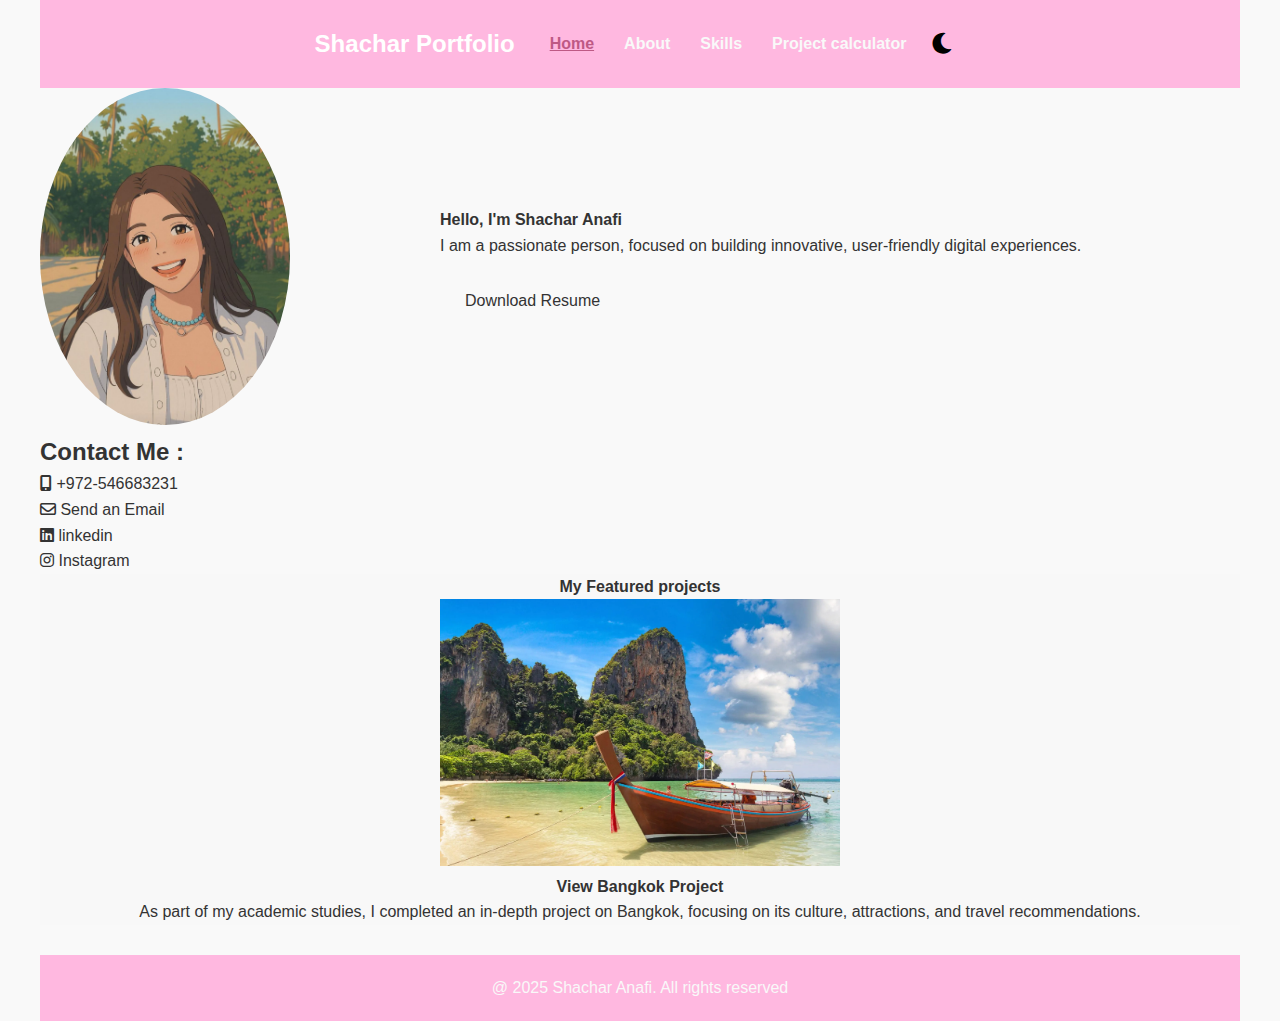
<file: index.html>
<!DOCTYPE html>
<html lang="en">
<head>
  <meta charset="UTF-8" />
  <meta name="viewport" content="width=device-width, initial-scale=1.0" />
  <title>My Portfolio</title>
  <link rel="stylesheet" href="assets/style/home.css"/>
  <link rel="stylesheet" href="assets/style/global.css" />
  <link rel="stylesheet" href="https://cdnjs.cloudflare.com/ajax/libs/font-awesome/6.0.0-beta3/css/all.min.css" />
</head>
<body>
  <header>
    <div class="container">
      <a href="javascript:void(0);" class="icon" id="hamburger-icon"><i class="fa-solid fa-bars"></i></a>
      <nav class="menu"> 
        <h3 class="logo">Shachar Portfolio</h3>
          <ul id="menu-list">
            <li><a href="index.html" class="active">Home</a></li>
            <li><a href="about.html">About</a></li>
            <li><a href="skills.html">Skills</a></li>
            <li><a href="project-calculator.html">Project calculator</a></li>
          </ul>
      </nav>
    </div>
    <button id="dark-mode-toggle" class="dark-mode-toggle">
      <i class="fas fa-moon"></i> 
  </button>
  </header>
<main>
    <section class="hero">
        <div class="hero-image">
          <img src="assets/imgs/myImage.jpg" alt="my photo">
      </div>
      <div class="hero-text">
        <h1>Hello, I'm Shachar Anafi</h1>
        <p>I am a passionate person, focused on building innovative, user-friendly digital experiences.</p>
        <a href="assets/resume.pdf" class="resume-button">Download Resume</a>
      </div>
    </div>
    </section>
    <section class="call-to-action">
      <div class="container">
        <div class="column">
          <h2>Contact Me :</h2>
          <a href="tel:+972546683231 "><i class="fa-solid fa-mobile-screen-button"></i> +972-546683231</a>
          <a href="mailto:shachar3231@gmail.com"><i class="fa-regular fa-envelope"></i> Send an Email</a>
          <a href="https://www.linkedin.com/in/shachar-anafi-64b4a1362"><i class="fab fa-linkedin"></i> linkedin</a>
          <a href="https://www.instagram.com/shachar_anafi?igsh=OGQ2Z2cxbGM3bXlo&utm_source=qr"><i class="fa-brands fa-instagram"></i> Instagram</a>
      </div>
    </section>
      <section class="my-projects">
        <div class="container">
          <h2>My Featured projects</h2>
          <div class="project">
            <img src="assets/imgs/thailnd.WEBP" alt="Bangkok" class="project-image">       
            <h3><a href=" https://shacharan.github.io/bangkok-targil1/" class="button">View Bangkok Project</a></h3>
            <p class="project-description">As part of my academic studies, I completed an in-depth project on Bangkok, focusing on its culture, attractions, and travel recommendations.</p>
          </div>
        </div>
      </section>
  </main>
  <footer>
    <div class="container">
    <p>@ 2025 Shachar Anafi. All rights reserved</p>
  </div>
  </footer>
  <script src="services/global.js"></script>
</body>
</html>
</file>
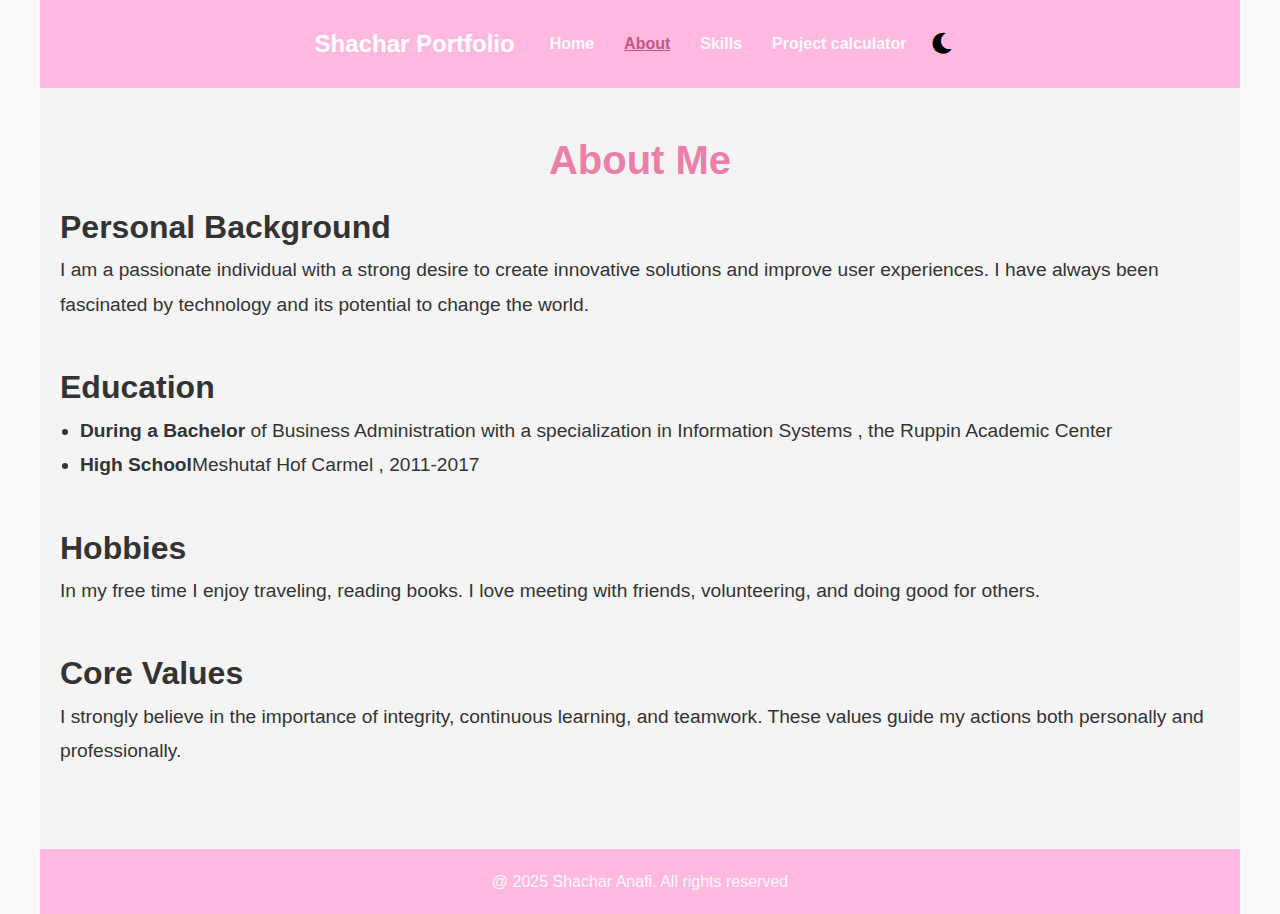
<file: about.html>
<!DOCTYPE html>
<html lang="en">
<head>
  <meta charset="UTF-8">
  <meta name="viewport" content="width=device-width, initial-scale=1.0">
  <title>About Me</title>
  <link rel="stylesheet" href="assets/style/about.css">
  <link rel="stylesheet" href="assets/style/global.css">
    <link rel="stylesheet" href="https://cdnjs.cloudflare.com/ajax/libs/font-awesome/6.0.0-beta3/css/all.min.css" >
</head>
<body>
  <header>
    <div class="container">
      <a href="javascript:void(0);" class="icon" id="hamburger-icon"><i class="fa-solid fa-bars"></i></a>
      <nav class="menu">
        <h3 class="logo">Shachar Portfolio</h3>
        <ul id="menu-list">
          <li><a href="index.html">Home</a></li>
          <li><a href="about.html" class="active">About</a></li>
          <li><a href="skills.html">Skills</a></li>
          <li><a href="project-calculator.html">Project calculator</a></li>
        </ul>
      </nav>
    </div>
    <button id="dark-mode-toggle" class="dark-mode-toggle">
      <i class="fas fa-moon"></i>
    </button>
  </header>
  <main>
    <section class="about">
      <div class="container">
        <h1>About Me </h1>
        <div class="section">
          <h2> Personal Background</h2>
          <p>I am a passionate individual with a strong desire to create innovative solutions and improve user experiences. I have always been fascinated by technology and its potential to change the world.</p>
        </div>
        <div class="section"> 
          <h2>Education</h2>
          <ul>
            <li><strong>During a Bachelor</strong> of Business Administration with a specialization in Information Systems , the Ruppin Academic Center</li>
            <li><strong>High School</strong>Meshutaf Hof Carmel , 2011-2017</li>
          </ul>
        </div>
        <div class="section">
          <h2>Hobbies</h2>
          <p>In my free time I enjoy traveling, reading books. I love meeting with friends, volunteering, and doing good for others.</p>
        </div>
        <div class="section">
          <h2>Core Values</h2>
          <p>I strongly believe in the importance of integrity, continuous learning, and teamwork. These values guide my actions both personally and professionally.</p>
        </div>
      </div>
    </section>
  </main>
  <footer>
    <p>@ 2025 Shachar Anafi. All rights reserved</p>
  </footer>
  <script src="services/global.js"></script>
</body>
</html>
</file>
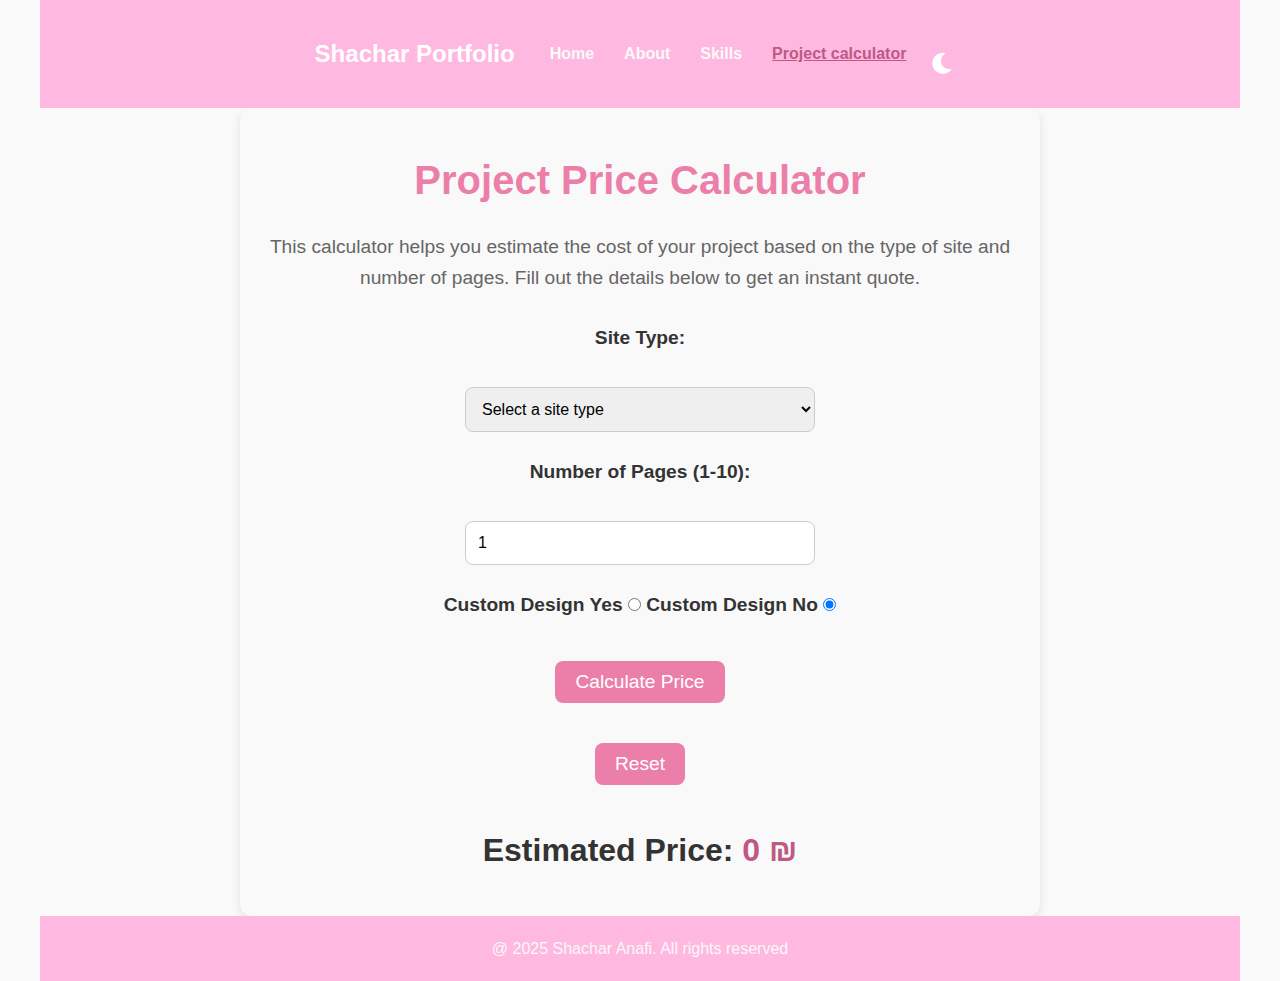
<file: project-calculator.html>
<!DOCTYPE html>
<html lang="en">
<head>
  <meta charset="UTF-8">
  <meta name="viewport" content="width=device-width, initial-scale=1.0">
  <title>Project Quote Calculator</title>
  <link rel="stylesheet" href="assets/style/calcualtor.css">
  <link rel="stylesheet" href="assets/style/global.css">
  <link rel="stylesheet" href="https://cdnjs.cloudflare.com/ajax/libs/font-awesome/6.0.0-beta3/css/all.min.css">
  <script src="services/calculator.js" defer></script>
</head>
<body>
  <header>
    <div class="container">
      <a href="javascript:void(0);" class="icon" id="hamburger-icon"><i class="fa-solid fa-bars"></i></a>
      <nav class="menu">
        <a href="index.html" class="logo">Shachar Portfolio</a>
        <ul id="menu-list">
          <li><a href="index.html">Home</a></li>
          <li><a href="about.html">About</a></li>
          <li><a href="skills.html">Skills</a></li>
          <li><a href="project-calculator.html" class="active">Project calculator</a></li>
        </ul>
      </nav>
    </div>
    <button id="dark-mode-toggle" class="dark-mode-toggle">
      <i class="fas fa-moon"></i>
    </button>
  </header>
  <main>
    <section class="calculator">
      <h2>Project Price Calculator</h2>
      <p>This calculator helps you estimate the cost of your project based on the type of site and number of pages. Fill out the details below to get an instant quote.</p>
      <form id="price-calculator">
        <label for="site-type">Site Type:</label>
          <select id="site-type" name="site-type" required>
            <option value="">Select a site type</option>
            <option value="business-site">Business Site</option>
            <option value="online-store">Online Store</option>
            <option value="blog">Blog</option>
          </select>
        <label for="num-pages">Number of Pages (1-10):</label>
        <input type="number" id="num-pages" name="num-pages" min="1" max="10" value="1" required>

        <div>
          <label for="custom-design-yes">Custom Design Yes</label>
          <input type="radio" id="custom-design-yes" name="custom-design" value="yes">
          
          <label for="custom-design-no">Custom Design No</label> 
          <input type="radio" id="custom-design-no" name="custom-design" value="no" checked>

        </div>
        <button type="button" id="calculate-price">Calculate Price</button>
        <button type="button" id="reset-calculator">Reset</button>
      </form>

      <h3>Estimated Price: <span id="price-result">0 ₪</span></h3>
    </section>
  </main>
  <footer>
    <p>@ 2025 Shachar Anafi. All rights reserved</p>
  </footer>
  <script src="services/global.js"></script>
</body>
</html>
</file>
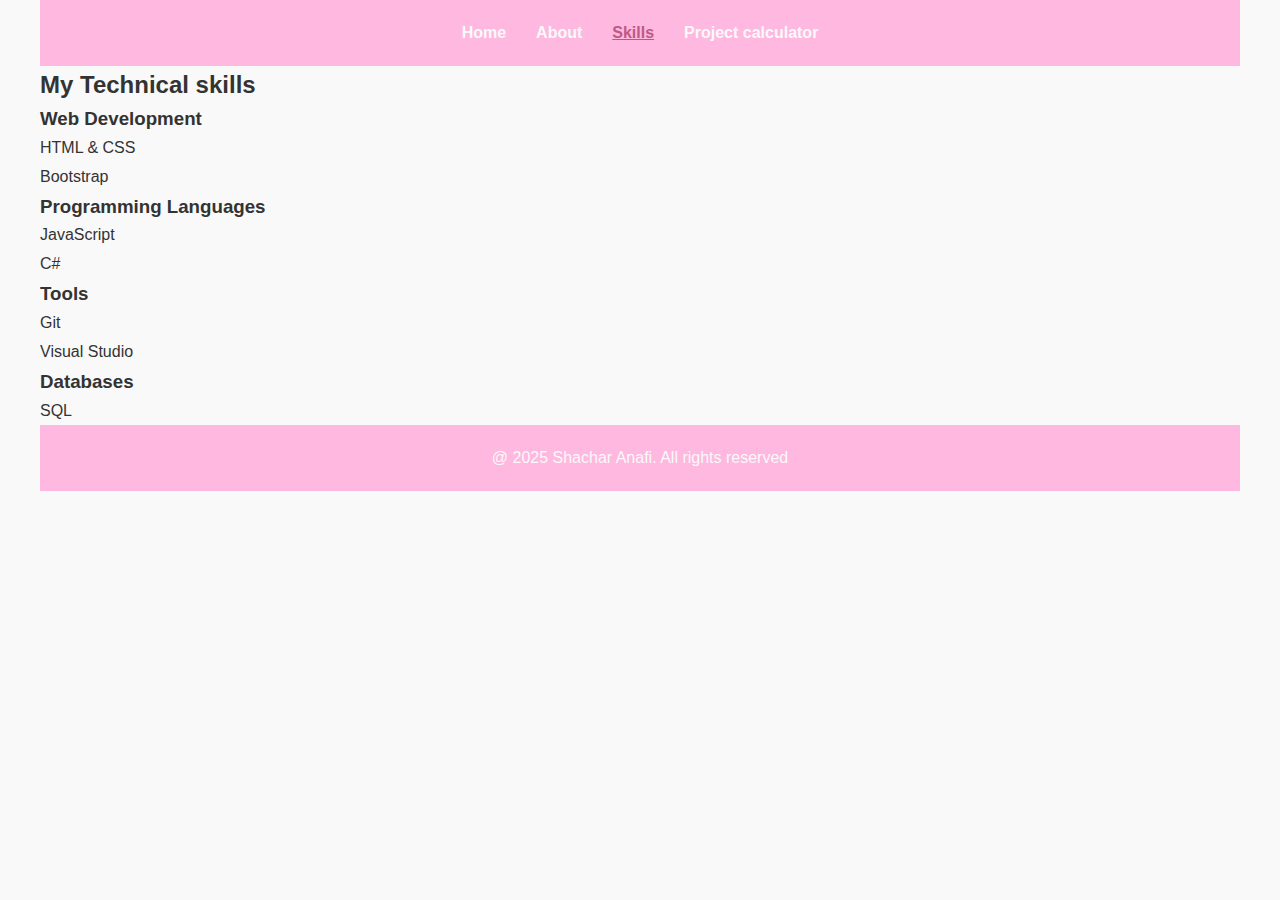
<file: skills.html>
<!DOCTYPE html>
<html lang="en">
<head>
  <meta charset="UTF-8">
  <meta name="viewport" content="width=device-width, initial-scale=1.0">
  <title>My Experience And Skills</title>
  <link rel="stylesheet" href="assets/style/skills.css" />
  <link rel="stylesheet" href="assets/style/global.css" />
</head>
<body>
  <header>
    <nav>
      <ul>
        <li><a href="index.html">Home</a></li>
        <li><a href="about.html">About</a></li>
        <li><a href="skills.html" class="active">Skills</a></li>
        <li><a href="project-calculator.html">Project calculator</a></li>
      </ul>
    </nav>
  </header>
  <main>
    <section class="skills">
      <h2>My Technical skills</h2>
      <div class="skills-category">
        <h3>Web Development</h3>
        <ul>
          <li>HTML & CSS</li>
          <li>Bootstrap</li>
        </ul>
      </div>
      <div class="skills-category">
        <h3>Programming Languages</h3>
        <ul>
          <li>JavaScript</li>
          <li>C#</li>
        </ul>
      </div>
      <div class="skills-category">
        <h3>Tools</h3>
        <ul>
          <li>Git</li>
          <li>Visual Studio</li>
        </ul>
      </div>
      <div class="skills-category">
        <h3>Databases</h3>
        <ul>
          <li>SQL</li>
        </ul>
      </div>
    </section>
  </main>
  <footer>
    <p>@ 2025 Shachar Anafi. All rights reserved</p>
  </footer>
</body>
</html>
</file>
<file: assets/style/home.css>
@import url('variables.css');
.hero{
    display: flex;
    justify-content: center;
    align-items: center;
    padding: var(--space-large) var(--space-medium);
    margin: 0 auto;
    max-width: 1200px;
    border-radius: var(--border-radius);
    box-shadow: var(--box-shadow-light);
}
.hero-image{
    flex: 1;
    margin-right: var(--space-small);
}
.hero-image img{
    width: 100%;
    max-width: 250px;
    height: auto;
    border-radius: 50%;
    box-shadow: var(--box-shadow-dark);
}
.hero-text{
    flex: 2;
    text-align: left;
    color: var(--color-dark) ֳֳ;
    padding-left: var(--space-medium); 
}
.hero-text h1{
    font-size: var(--font-size-large);
    margin-bottom: var(--space-medium);
}
.hero-text p{
    font-size: var(--font-size-small);
    margin-bottom: 30px;
}
.resume-button{
    font-family:var(--font-primary);
    padding: 15px 25px;
    background-color: var(--color-button);
    color: var(--color-white);
    text-decoration: none;
    font-size: var(--font-size-xsmall);
    border-radius: 30px;
}
.resume-button:hover{
    background-color: var(--color-button-hover);
}
.call-to-action{
    display: flex;
    flex-wrap: wrap;
    justify-content: space-between;
    padding: var(--space-large);
    background-color: var(--color-white);
    border-radius: var(--border-radius);
    box-shadow: var(--box-shadow-light); 
    margin: var(--font-size-large) auto;
    max-width: 1200px;
}
.call-to-action .column{
    flex: 1;
    padding: var(--space-medium);
    color: var(--color-button-hover);
}
.call-to-action .column a{
    font-size: var(--font-size-small);
    display: block;
    margin: var(--space-small) 0;
    color:var(--color-button);
    text-decoration: none;
}
.call-to-action a:hover {
    color: var(--color-button-hover); 
}
.my-projects{
    padding: var(--space-large);
    background-color: #f8f8f8;
    margin: var(--space-large) 0;
    border-radius: var(--space-medium);
    box-shadow: var(--box-shadow-light);
}
.my-projects h2{
    font-size: var(--font-size-large);
    text-align: center;
    margin-bottom: var(--space-large);
    color: var(--color-primary);
}
.project {
    margin-bottom: 30px;
    padding: var(--space-medium);
    background-color: var(--color-white);
    border-radius: var(--border-radius);
    box-shadow:var(--box-shadow-light);
    text-align: center; 
}
.project img{
    width: 100%;
    max-width: 400px;
    height: auto;
    border-radius: var(--border-radius);
    margin-bottom: var(--space-medium);
}
.project h3 {
    font-size: var(--font-size-medium);
    margin-bottom: var(--space-small);
}
.project p {
    font-family:var(--font-primary);
    font-size: var(--font-size-small);
    margin-bottom: var(--space-small);
}
.project .button {
    padding: var(--space-small) var(--space-medium);
    background-color: var(--color-button);
    color: var(--color-white);
    text-decoration: none;
    border-radius: var(--space-small);
    text-align: center;
}
.project .button:hover {
    background-color: var(--color-button-hover);
}
.dark-mode .hero{
    background-color: var(--color-darkMode);
    color: var(--color-white);
}
.dark-mode .hero-text h1,
.dark-mode .hero-text p{
    color: var(--color-white);
}
.dark-mode .resume-button {
    background-color: var(--color-button-hover); 
}
.dark-mode .resume-button:hover {
    background-color: var(--color-button-dark-mode);
}
.dark-mode .call-to-action {
    background-color: var(--color-darkMode); 
}
.dark-mode .call-to-action h2,
.dark-mode .my-projects h2  {
    color: var(--color-white);
}
.dark-mode .my-projects {
    background-color: var(--color-darkMode);
    color: var(--color-white);
}
.dark-mode .project{
    background-color: #424141;
    color: var(--color-white);
}
.dark-mode .project .button{
    background-color: var(--color-button-hover);
}
.dark-mode .project .button:hover {
    background-color: var(--color-button-dark-mode);
}
.dark-mode .call-to-action a {
    color: var(--color-light-accent);
}
.dark-mode .call-to-action a:hover {
    color: var(--color-white);
}
@media (max-width: 767px) {
    .hero{
        flex-direction: column;
        text-align: center;
    }
    .hero-image{
        margin-bottom: var(--space-medium);
    }
    .hero-text{
        padding-left: 0;
    }
    .call-to-action {
        flex-direction: column;
    }
    .call-to-action.column{
    width: 100%;
    margin-bottom: var(--space-medium);
    }
    .project {
        padding: var(--space-medium);
    }
    .project h3 {
        font-size: var(--space-small);
    }
    .project-description {
        font-size: var(--font-size-xsmall);
    }
}
</file>
<file: assets/style/global.css>
:root {
    --background-color-light: #f9f9f9;
    --text-color-light: #333;
    --link-color-light: #616b71;
    --header-background-light:#FFB8E0;
    --footer-background-light: #FFB8E0;

    --background-color-dark: #3C3D37;
    --text-color-dark: #ffffff;
    --link-color-dark: #fff;
    --header-background-dark: #BE5985; 
    --footer-background-dark: #BE5985; 
}
*{
    margin: 0 ;
    padding: 0;
    box-sizing: border-box;
}
body{
    font-family:'Lucida Sans', 'Lucida Sans Regular', 'Lucida Grande', 'Lucida Sans Unicode', Geneva, Verdana, sans-serif;
    background-color: var(--background-color-light);
    color: var(--text-color-light);
    margin: 0;
    padding: 0;
    line-height: 1.6; 
    width: 100%;
    max-width: 1200px;
    margin: 0 auto; 
}
header{
    background-color: var(--header-background-light);
    padding: 20px 0;
    margin:0 auto;
    max-width: 1200px;
    display: flex;
    justify-content: center;
    align-items: center;
    width: 100%;
    position: relative;
}
nav.menu {
    display: flex;
    justify-content:center;
    align-items: center;
    width: 100%;
    flex-grow: 1;
}
nav.menu .logo {
    font-size: 1.5rem;
    font-weight: bold;
    color: #fff;
    text-decoration: none;
    margin-right: 20px; 
}
nav ul {
    display: flex;
    justify-content: center;
    list-style: none;
    padding: 0;
}
nav ul li{
    margin: 0 15px;
}
nav ul li a{
    color: var(--background-color-light);
    text-decoration: none;
    font-weight: bold;
}
nav ul li a.active {
    text-decoration: underline;
    color: #BE5985;
}
.icon{
    display: none;
    font-size: 30px;
    cursor: pointer;
    color: #fff;
    background-color: #FFB8E0;
    padding: 10px;
    border-radius: 5px;
}
footer{
    background-color: var(--footer-background-light);
    color: var(--background-color-light);
    text-align: center;
    padding: 20px;
    width: 100%;
}
body.dark-mode {
    background-color: var(--background-color-dark);
    color: var(--text-color-dark);
}
.dark-mode a {
    color: var(--link-color-dark);
}
.dark-mode .icon{
    background-color: #A2678A;
}
.dark-mode #menu-list{
    background-color: #A2678A;
}
#dark-mode-toggle {
    font-size: 24px;
    background-color: transparent;
    border: none;
    cursor: pointer;
    padding: 10px;
}
.dark-mode nav ul li a.active {
    text-decoration: underline;
    color: #f4cbe4; 
}
.dark-mode footer {
    background-color: #A2678A; 
}
.dark-mode header {
    background-color: #A2678A; 
}
@media (max-width: 767px) {
    .icon{
        display: block; 
}
#menu-list{
    display: none;
    width: 100%;
    text-align: center;
    background-color: #FFB8E0;
    padding: 20px;
    position: absolute;
    top: 60px;
    right: 0;
    border-radius: 10px;
}
#menu-list li{
    margin: 10px 0;
}
nav ul {
    display: block;
    padding: 0;
}
#menu-list.show {
    display: block; 
    }
}
@media (min-width: 1200px) {
    .container {
        flex-direction: row;
    }
}
</file>
<file: assets/style/about.css>
.about{
    padding: 40px 20px;
    background-color: #f4f4f4;
    color: #333;
}
.about h1{
    color: #EC7FA9;
    text-align: center;
    font-size: 2.5rem;
    margin-bottom: 10px;
}
.section{
    margin-bottom: 40px;
}
.section h2{
    font-size: 2rem;
    color: #333;
}
.section p, .section ul {
    font-size: 1.2rem;
    line-height: 1.8;
}
.section ul {
    list-style: disc;
    padding-left: 20px;
}
.dark-mode .about{
    background-color: #333333;
    color: #fff;
}
.dark-mode .about h1{
    color: #f4cbe4;
}
.dark-mode .section h2{
    color: #f4cbe4;
}
body.dark-mode .section p,
body.dark-mode .section ul {
    color: white;
}
</file>
<file: assets/style/calcualtor.css>
.calculator {
    font-family: 'Lucida Sans', 'Lucida Sans Regular', 'Lucida Grande', 'Lucida Sans Unicode', Geneva, Verdana, sans-serif;
    padding: 40px 20px;
    background-color: #f9f9f9;
    max-width: 800px;
    margin: 0 auto;
    border-radius: 12px;
    box-shadow: 0 4px 8px rgba(0, 0, 0, 0.1);
    text-align: center;
}
.calculator h2 {
    font-size: 2.5rem;
    margin-bottom: 20px;
    color: #EC7FA9;
}
.calculator p {
    font-size: 1.2rem;
    margin-bottom: 30px;
    color: #666;
}
#price-calculator {
    font-family: 'Lucida Sans', 'Lucida Sans Regular', 'Lucida Grande', 'Lucida Sans Unicode', Geneva, Verdana, sans-serif;
    display: flex;
    flex-direction: column;
    gap: 20px;
    font-size: 1.2rem;
    align-items: center;
}
label {
    font-weight: bold;
    color: #333;
    margin-bottom: 8px;
}
select, input[type="number"], input[type="checkbox"] {
    padding: 12px;
    font-size: 1rem;
    border-radius: 8px;
    border: 1px solid #ccc;
    width: 100%;
    max-width: 350px;
    margin: 5px 0;
    transition: all 0.3s ease;
}
select:focus, input[type="number"]:focus, input[type="checkbox"]:focus {
    border-color: #EC7FA9; 
}

button {
    padding: 10px 20px;
    background-color: #EC7FA9;
    color: white;
    font-size: 1.2rem;
    border: none;
    border-radius: 8px;
    cursor: pointer;
    margin-top: 20px;
    transition: background-color 0.3s ease, transform 0.3s ease;
}

button:hover {
    background-color: #BE5985;
}

h3 {
    font-size: 2rem;
    margin-top: 40px;
}

#price-result {
    color: #BE5986;
    font-weight: bold;
}
.dark-mode .calculator{
    background-color: #333333;
    color: #fff;
}
.dark-mode .calculator h2{
    color: #f4cbe4;
}
.dark-mode .calculator p{
    color: white;
}
.dark-mode #price-calculator{
    border: 1px solid#444;
}
.dark-mode select input[type="number"] input[type="checkbox"]{
    background-color: #555;
    color: white;
    border-color: #777;
}
.dark-mode button{
    background-color: #8a55a4;
}
.dark-mode button:hover {
    background-color: #704264;
}
.dark-mode label{
    color: #f4cbe4;
}
</file>
<file: assets/style/skills.css>
@import url('variables.css');
.skills{
    font-family: var(--font-primary);
    padding: var(--space-large) var(--space-medium);
    background-color: var(--color-light);
    color: var(--color-dark);
}
.skills h1{
    color: var(--color-primary);
    text-align: center;
    font-size: var(--font-size-large);
    margin-bottom: var(--space-small); 
}
.skills-category {
    background-color: var(--color-white);
    padding: var(--space-medium);
    margin-bottom: var(--space-medium);
    border-radius: var(--border-radius);
    box-shadow: var(--box-shadow-light);
    display: flex;
    flex-direction: column;
    align-items: flex-start;
}
.skills-category h2 {
    font-size: var(--font-size-medium);
    color: var(--color-dark);
    margin-top: 0;
    margin-bottom: var(--space-small);
}
.skills-category ul {
    list-style-type: none;
    padding: 0;
}
.skills-category ul li {
    font-size: var(--font-size-xsmall);
    margin-bottom: var(--space-small);
    line-height: 1.8;
}
.dark-mode .skills{
    background-color: var(--color-dark);
    color: var(--color-white);
}
.dark-mode .skills h1{
    color: var(--color-primary);
}
.dark-mode .skills h2{
    color: var(--color-accent);
}
.dark-mode .skills-category{
    background-color: var(--color-darkMode);
}
.dark-mode .skills-category ul li {
    color: var(--color-white);
}
</file>
